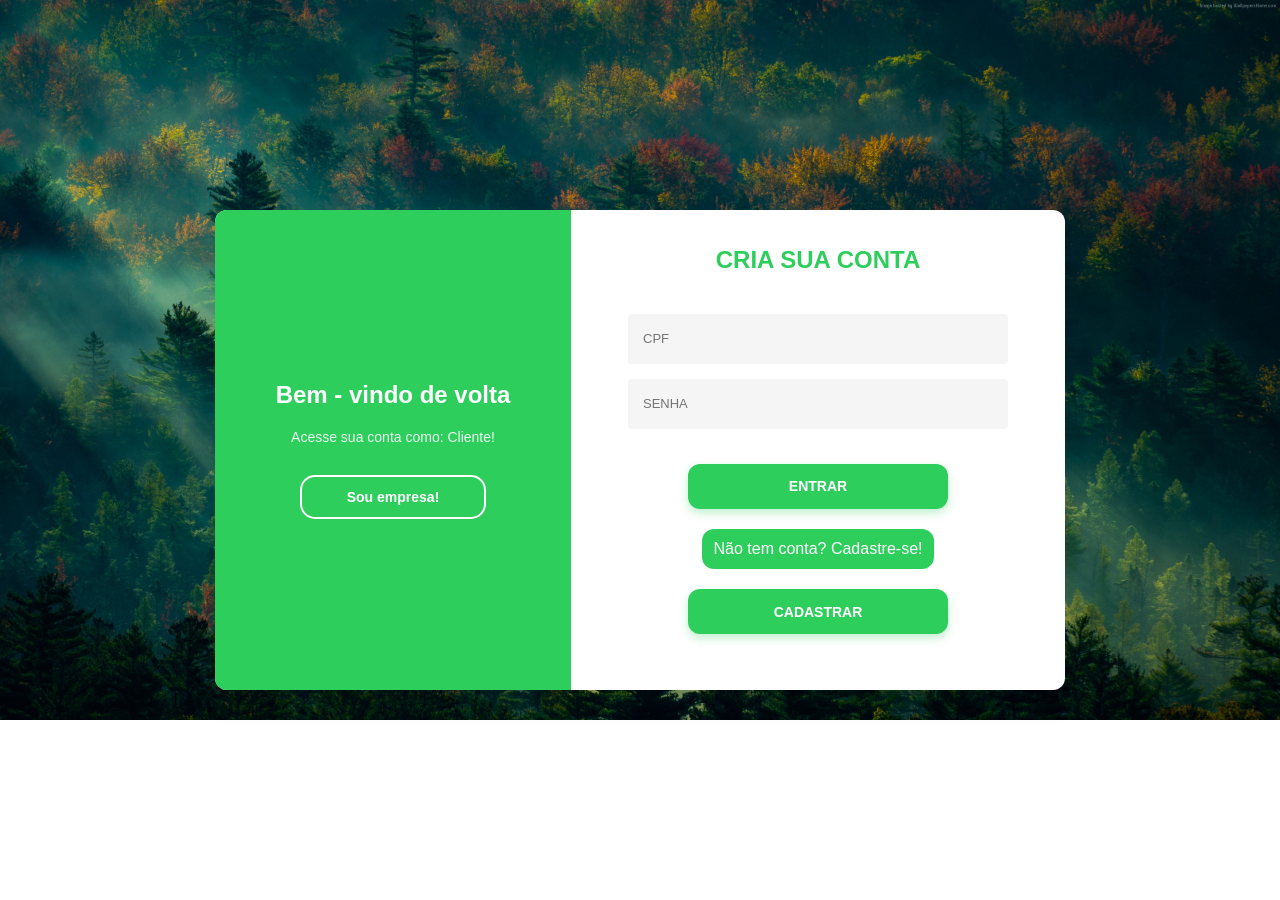
<file: integrador/index.html>
<!DOCTYPE html>
<html lang="pt-BR">
<head>
  <meta charset="UTF-8">
  <meta name="viewport" content="width=device-width, initial-scale=1.0">
  <title>Cria Sua Conta</title>
  
  <!-- Link para os ícones padrão (pode usar FontAwesome ou similar se preferir) -->
  <link rel="stylesheet" hxref="https://cloudflare.com">
  <link rel="stylesheet" href="style.css">
</head>
<body>

  <div class="login-container">
    
    <div class="painel-verde">
      <h2>Bem - vindo de volta</h2>
      <p>Acesse sua conta como: Cliente!</p>
      <button class="btn-trocar" >Sou empresa!</button>
    </div>

    <div class="painel-formulario">
      <h2>CRIA SUA CONTA</h2>
      
      <form>
        <div class="input-group">
          <input type="text" placeholder="CPF" id="inputDoCpf">
        </div>

        <div class="input-group">
          <input type="text" placeholder="SENHA" id="inputDaSenha">
        </div>

        <button class="btn-cadastrar" onclick="puxarContas()">ENTRAR</button>
        
            <p class="nao-tem-conta">Não tem conta? Cadastre-se!</p>
            <button class="btn-cadastrar" onclick="salvarConta()" >CADASTRAR</button>
        
      </form>
    </div>
  </div>

  <script src="script.js"></script>
</body>
</html>
</file>
<file: integrador/style.css>
* {
    margin: 0;
    padding: 0;
    box-sizing: border-box;
    font-family: 'Arial', sans-serif; 
}

body {
    background-image: url(assets/fundo/floresta-background.png);
    background-repeat: no-repeat;
    background-size: 100%;
    height: 100vh;
    display: flex;
    justify-content: center;
    align-items: center;
}

.login-container {
    display: flex;
    width: 850px;
    height: 480px;
    background-color: #ffffff;
    border-radius: 12px;
    box-shadow: 1px 15px 25px rgba(0, 0, 0, 0.1);
    overflow: hidden; 
}


.painel-verde {
    flex: 1;
    background-color: #2ece5d; 
    color: #ffffff;
    display: flex;
    flex-direction: column;
    justify-content: center;
    align-items: center;
    padding: 40px;
    text-align: center;
}

.painel-verde h2 {
    font-size: 24px;
    font-weight: bold;
    margin-bottom: 20px;
}

.painel-verde p {
    font-size: 14px;
    opacity: 0.9;
    margin-bottom: 30px;
}

.btn-trocar {
    background: transparent;
    border: 2px solid #ffffff;
    color: #ffffff;
    padding: 12px 45px;
    font-size: 14px;
    font-weight: bold;
    border-radius: 15px;
    cursor: pointer;
    transition: all 0.3s ease;
}

.btn-trocar:hover {
    background-color: #ffffff;
    color: #2ece5d;
    transform: scale(1.1);
}

.painel-formulario {
    flex: 1.5; 
    display: flex;
    flex-direction: column;
    justify-content: center;
    align-items: center;
    padding: 40px;
}

.painel-formulario h2 {
    color: #2ece5d;
    font-size: 24px;
    font-weight: bold;
    margin-bottom: 40px;
    text-transform: uppercase;
}

form {
    width: 100%;
    max-width: 380px;
    display: flex;
    flex-direction: column;
    align-items: center;
}


.input-group {
    display: flex;
    align-items: center;
    background-color: #f5f5f5;
    width: 100%;
    height: 50px;
    margin-bottom: 15px;
    border-radius: 4px;
    padding: 0 15px;
}



.input-group input {
    background: transparent;
    border: none;
    outline: none;
    width: 100%;
    height: 100%;
    font-size: 13px;
    color: #333333;
}




.btn-cadastrar {
    background-color: #2ece5d;
    color: #ffffff;
    border: none;
    width: 100%;
    max-width: 260px;
    height: 45px;
    font-size: 14px;
    font-weight: bold;
    border-radius: 12px;
    margin: 20px;
    cursor: pointer;
    box-shadow: 0 4px 10px rgba(46, 206, 93, 0.3);
    transition: all 0.3s ease;
}

.btn-cadastrar:hover {
    transform: scale(1.1);
    background-color: #25a84c;
}
.nao-tem-conta{
    background-color: #2ece5d;
    border-radius: 12px;
    padding: 3%;
    color: #ffffff;
}
</file>
<file: novo-integrador/ecoAcao/frontend/login/login.css>
* {
    margin: 0;
    padding: 0;
    box-sizing: border-box;
    font-family: 'Arial', sans-serif; 
}

body {
    background-image: url(../assets/floresta-background.png);
    background-repeat: no-repeat;
    background-size: 100%;
    height: 100vh;
    display: flex;
    justify-content: center;
    align-items: center;
}

.login-container {
    display: flex;
    width: 850px;
    height: 480px;
    background-color: #ffffff;
    border-radius: 12px;
    box-shadow: 1px 15px 25px rgba(0, 0, 0, 0.1);
    overflow: hidden; 
}


.painel-verde {
    flex: 1;
    background-color: #2ece5d; 
    color: #ffffff;
    display: flex;
    flex-direction: column;
    justify-content: center;
    align-items: center;
    padding: 40px;
    text-align: center;
}

.painel-verde h2 {
    font-size: 24px;
    font-weight: bold;
    margin-bottom: 20px;
}

.painel-verde p {
    font-size: 14px;
    opacity: 0.9;
    margin-bottom: 30px;
}

.btn-trocar {
    background: transparent;
    border: 2px solid #ffffff;
    color: #ffffff;
    padding: 12px 45px;
    font-size: 14px;
    font-weight: bold;
    border-radius: 15px;
    cursor: pointer;
    transition: all 0.3s ease;
}

.btn-trocar:hover {
    background-color: #ffffff;
    color: #2ece5d;
    transform: scale(1.1);
}

.painel-formulario {
    flex: 1.5; 
    display: flex;
    flex-direction: column;
    justify-content: center;
    align-items: center;
    padding: 40px;
}

.painel-formulario h2 {
    color: #2ece5d;
    font-size: 24px;
    font-weight: bold;
    margin-bottom: 40px;
    text-transform: uppercase;
}

form {
    width: 100%;
    max-width: 380px;
    display: flex;
    flex-direction: column;
    align-items: center;
}


.input-group {
    display: flex;
    align-items: center;
    background-color: #f5f5f5;
    width: 100%;
    height: 50px;
    margin-bottom: 15px;
    border-radius: 4px;
    padding: 0 15px;
}



.input-group input {
    background: transparent;
    border: none;
    outline: none;
    width: 100%;
    height: 100%;
    font-size: 13px;
    color: #333333;
}




.btn-cadastrar {
    background-color: #2ece5d;
    color: #ffffff;
    border: none;
    width: 100%;
    max-width: 260px;
    height: 45px;
    font-size: 14px;
    font-weight: bold;
    border-radius: 12px;
    margin: 20px;
    cursor: pointer;
    box-shadow: 0 4px 10px rgba(46, 206, 93, 0.3);
    transition: all 0.3s ease;
}

.btn-cadastrar:hover {
    transform: scale(1.1);
    background-color: #25a84c;
}
.nao-tem-conta{
    background-color: #2ece5d;
    border-radius: 12px;
    padding: 3%;
    color: #ffffff;
}
</file>
